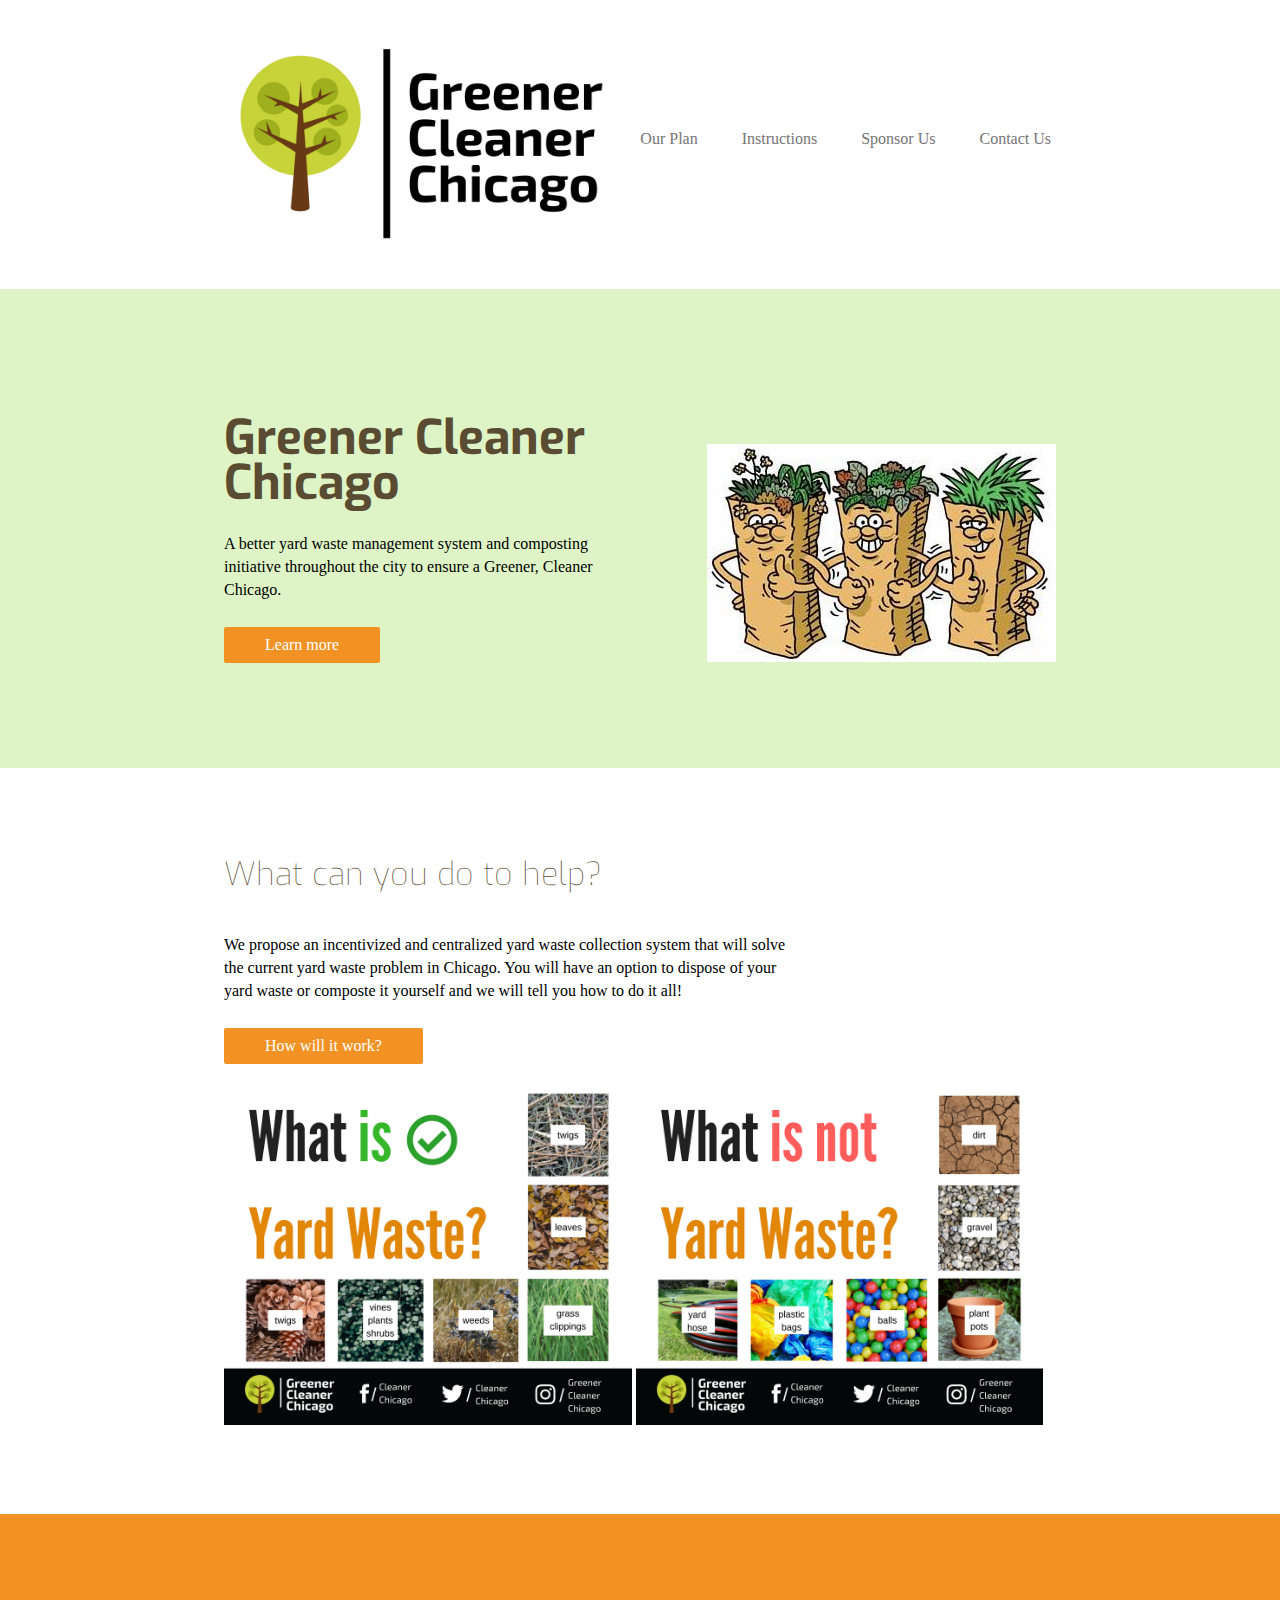
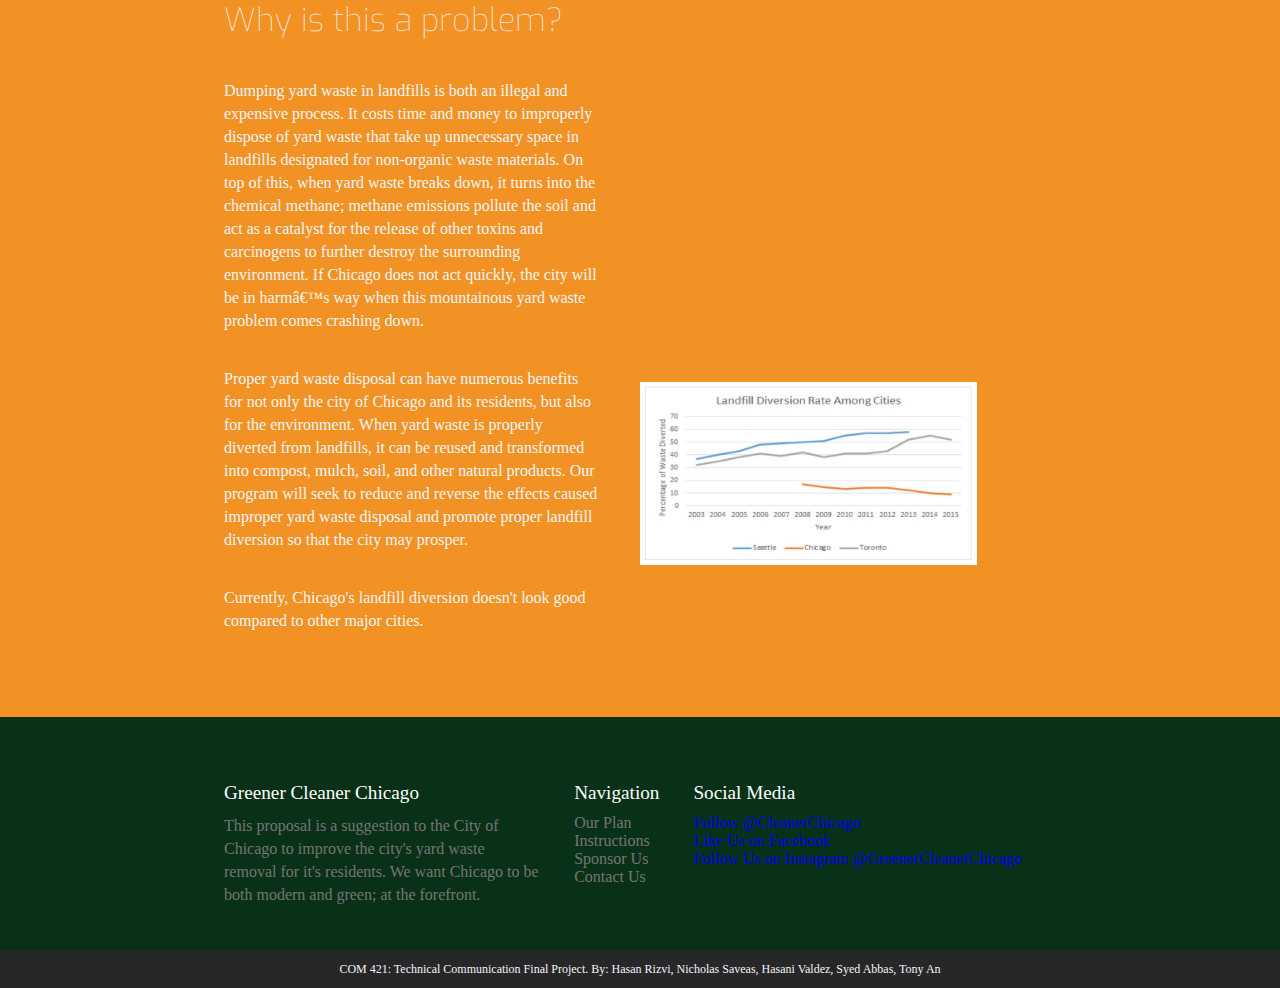
<file: index.html>
<!DOCTYPE html>
<html lang="en" charset="utf-8">
<head>
    
  <title>Greener Cleaner Chicago</title>
  <link rel="shortcut icon" type="image/x-icon" href="favicon.ico" />
    
  
  <link rel = "stylesheet" type = "text/css" href = "css/layout.css" />
  <link href="https://fonts.googleapis.com/css?family=Exo:400,700,800,900" rel="stylesheet">


  <meta name="viewport" content="width=device-width, initial-scale=1.0">

</head>
<body>
  <div class="container">
    <header>
      <a href="index.html"><img id="logo" alt="Logo" src="assets/logo_trimmed.png"></a>
      <nav>
        <ul class="horizontalList">
          <li class="inactive"><a href="plan.html">Our Plan</a></li>
          <li class="inactive"><a href="instructions.html">Instructions</a></li>
          <li class="inactive"><a href="sponsor.html">Sponsor Us</a></li>
          <li class="inactive last"><a href="contact.html">Contact Us</a></li>
        </ul>
      </nav>
    </header>

    <section id="plan">
      <div id="planText">
      <h1><strong>Greener Cleaner Chicago</strong></h1>
      <p>A better yard waste management system and composting initiative throughout the city to ensure a Greener, Cleaner Chicago. </p>
      <a href="plan.html" class="solidButton">Learn more</a>
      </div>
      <div id="planImage">
      <img id="bin" alt="random photo" src="assets/meh.jpg">
      </div>
    </section>

    <section id="instructions">
      <h2>What can you do to help?</h2>
      <p>
          We propose an incentivized and centralized yard waste collection system that will solve the current yard waste problem in Chicago.
          You will have an option to dispose of your yard waste or composte it yourself and we will tell you how to do it all!
      </p>
      <br>
      <a href="instructions.html" class="solidButton">How will it work?</a>
      
    <div class="yesno">
        <img class="yes" src="assets/yes.png" alt="What is Yard Waste">
        <img class="no" src="assets/no.png" alt="What is not Yard Waste">
    </div>

    </section>

    <section id="why">
        <div class="whyText">    
            <h2>Why is this a problem?</h2>
            <p>
                Dumping yard waste in landfills is both an illegal and expensive process. It costs time and money to improperly dispose
                of yard waste that take up unnecessary space in landfills designated for non-organic waste materials. 
                On top of this, when yard waste breaks down, it turns into the chemical methane; methane emissions pollute the soil and 
                act as a catalyst for the release of other toxins and carcinogens to further destroy the surrounding environment. 
                If Chicago does not act quickly, the city will be in harm’s way when this mountainous yard waste problem comes crashing down.
            </p>
                <p>Proper yard waste disposal can have numerous benefits for not only the city of Chicago and its residents, but also for the environment. 
                        When yard waste is properly diverted from landfills, it can be reused and transformed into compost, mulch, soil, 
                        and other natural products. Our program will seek to reduce and reverse the effects caused improper yard waste disposal 
                        and promote proper landfill diversion so that the city may prosper. </p> 
                        
            <p>Currently, Chicago's landfill diversion doesn't look good compared to other major cities.</p>
        </div>
        <div class="whygraphic">
            <img src="assets/diversion.JPG" alt="Chicago landfill diversion compared to othter cities">    
        </div>    
    </section>

    <footer>
    <div id="links">
      <div id="missionStatement">
        <h3>Greener Cleaner Chicago</h3>
        <p>
            This proposal is a suggestion to the City of Chicago to improve the city's yard waste removal for it's residents.
            We want Chicago to be both modern and green; at the forefront.
        </p>
      </div>
      <nav id="footerNavigation">
        <h3>Navigation</h3>
        <ul>
          <li class="inactive"><a href="plan.html">Our Plan</a></li>
          <li class="inactive"><a href="instructions.html">Instructions</a></li>
          <li class="inactive"><a href="sponsor.html">Sponsor Us</a></li>
          <li class="inactive"><a href="contact.html">Contact Us</a></li>
        </ul>
      </nav>
      <nav id="socialMedia">
        <h3>Social Media</h3>
        <ul>
          <li><a href="https://twitter.com/CleanerChicago" >Follow @CleanerChicago</a></li>
          <li><a href="https://fb.com/CleanerChicago">Like Us on Facebook</a></li>
          <li><a href="https://instagram.com/GreenerCleanerChicago">Follow Us on Instagram @GreenerCleanerChicago</a></li>
          </ul>
      </nav>

    </div>
      <div id="credits">
        <p>COM 421: Technical Communication Final Project. By: Hasan Rizvi, Nicholas Saveas, Hasani Valdez, Syed Abbas, Tony An</p>
      </div>
    </footer>
  </div>
</body>
</html>
</file>
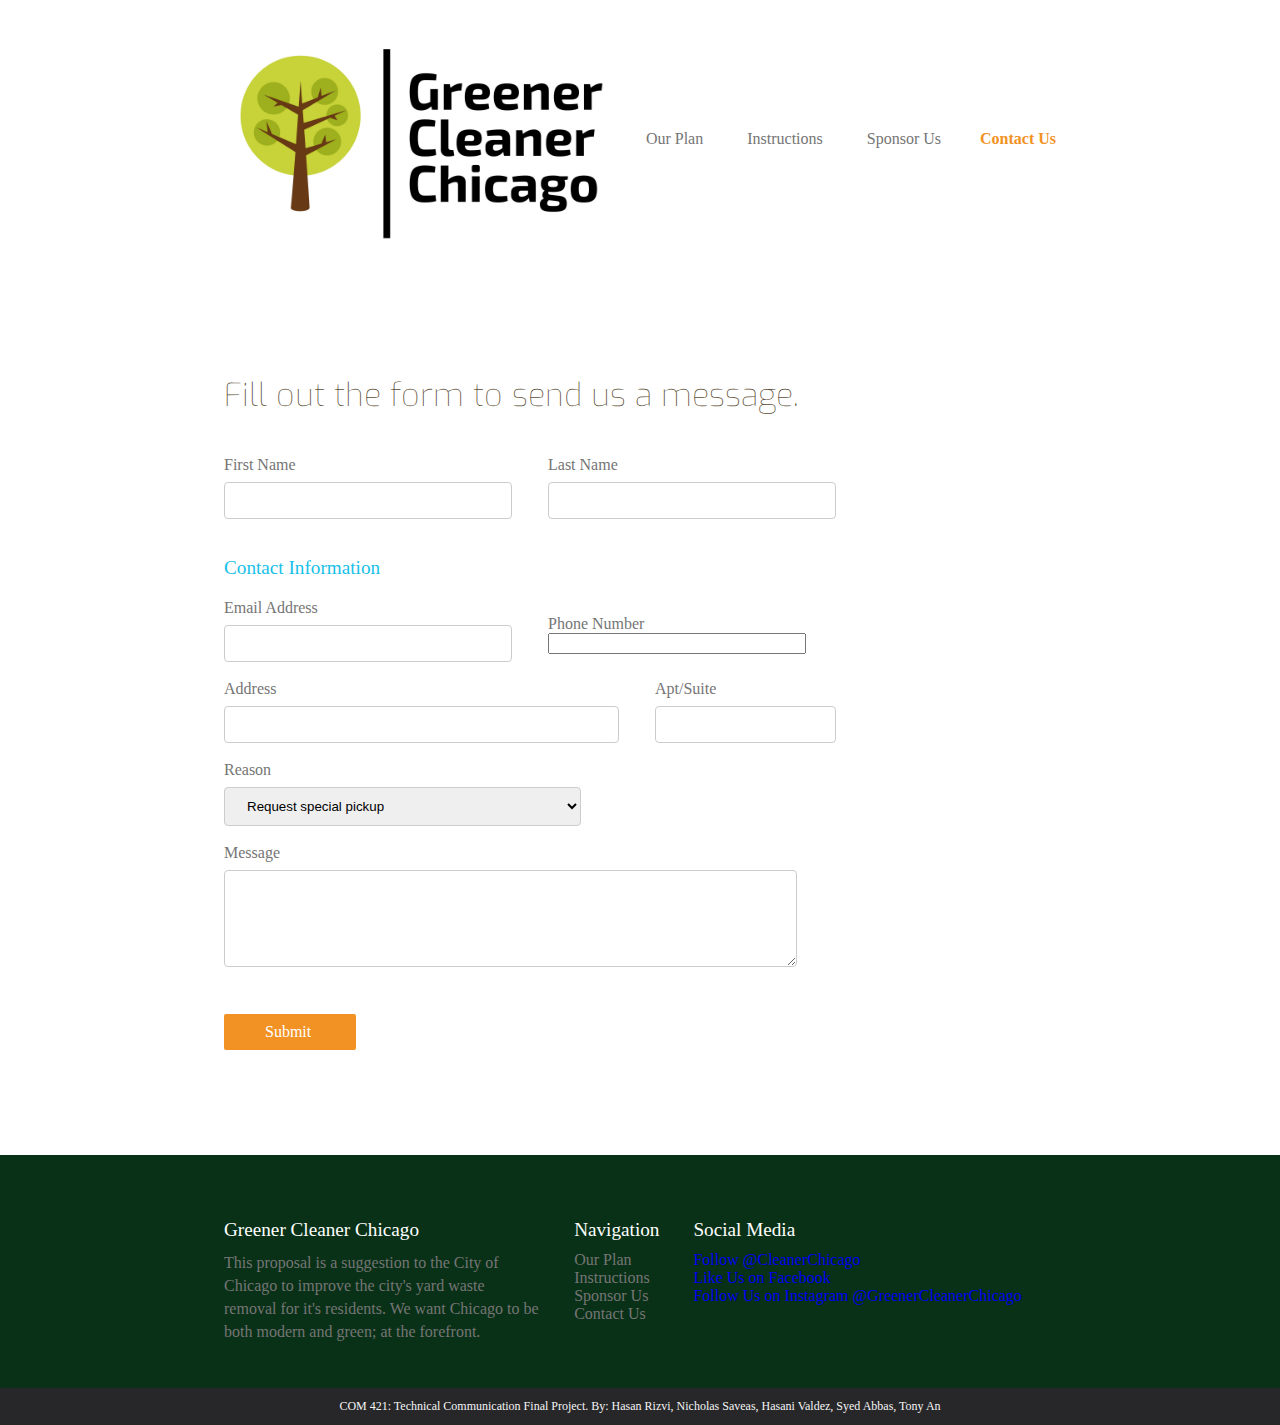
<file: contact.html>
<!DOCTYPE html>
<html lang="en" charset="utf-8">
<head>
    
  <title>Greener Cleaner Chicago</title>
  <link rel="shortcut icon" type="image/x-icon" href="favicon.ico" />
    
  
  <link rel = "stylesheet" type = "text/css" href = "css/layout.css" />
  <link href="https://fonts.googleapis.com/css?family=Exo:400,700,800,900" rel="stylesheet">


  <meta name="viewport" content="width=device-width, initial-scale=1.0">

</head>
<body>
  <div class="container">
    <header>
      <a href="index.html"><img id="logo" alt="Logo" src="assets/logo_trimmed.png"></a>
      <nav>
        <ul class="horizontalList">
          <li class="inactive"><a href="plan.html">Our Plan</a></li>
          <li class="inactive"><a href="instructions.html">Instructions</a></li>
          <li class="inactive"><a href="sponsor.html">Sponsor Us</a></li>
          <li class="active last"><a href="contact.html">Contact Us</a></li>
        </ul>
      </nav>
    </header>

    <section id="ticketForm">
            <h2>Fill out the form to send us a message.</h2>
            <form>
            <div>
                <label>First Name</label>
                <input type="text" class="mediumInput">
            </div>
            <div>
                <label>Last Name</label>
                <input type="text" class="mediumInput">
            </div>
        
            <h3>Contact Information</h3>
            <div>
                <label>Email Address</label>
                <input type="text" class="mediumInput">
            </div>
            <div>
                <label>Phone Number</label>
                <input type="number" class="mediumInput">
            </div>
            <div>
                <label>Address</label>
                <input type="text" class="largeInput">
            </div>
            <div>
                <label>Apt/Suite</label>
                <input type="text" class="smallInput">
            </div>
            <div>
              <label>Reason</label>
              <select class="largeInput">
                <option>Request special pickup</option>
                <option>Feedback</option>
                <option>Complaint</option>
                <option>Inquiry</option>
                <option>Other</option>
              </select>
          </div>
            <div>
              <label>Message</label>
              <textarea rows="5">
              </textarea>
            </div>
              <a href="#" class="solidButton">Submit</a>
          </form>
          </section>

    <footer>
            <div id="links">
              <div id="missionStatement">
                <h3>Greener Cleaner Chicago</h3>
                <p>
                    This proposal is a suggestion to the City of Chicago to improve the city's yard waste removal for it's residents.
                    We want Chicago to be both modern and green; at the forefront.
                </p>
              </div>
              <nav id="footerNavigation">
                <h3>Navigation</h3>
                <ul>
                  <li class="inactive"><a href="plan.html">Our Plan</a></li>
                  <li class="inactive"><a href="instructions.html">Instructions</a></li>
                  <li class="inactive"><a href="sponsor.html">Sponsor Us</a></li>
                  <li class="inactive"><a href="contact.html">Contact Us</a></li>
                </ul>
              </nav>
              <nav id="socialMedia">
                <h3>Social Media</h3>
                <ul>
                  <li><a href="https://twitter.com/CleanerChicago" >Follow @CleanerChicago</a></li>
                  <li><a href="https://fb.com/CleanerChicago">Like Us on Facebook</a></li>
                  <li><a href="https://instagram.com/GreenerCleanerChicago">Follow Us on Instagram @GreenerCleanerChicago</a></li>
                  </ul>
              </nav>
        
            </div>
              <div id="credits">
                <p>COM 421: Technical Communication Final Project. By: Hasan Rizvi, Nicholas Saveas, Hasani Valdez, Syed Abbas, Tony An</p>
              </div>
            </footer>
          </div>
        </body>
        </html>
</file>
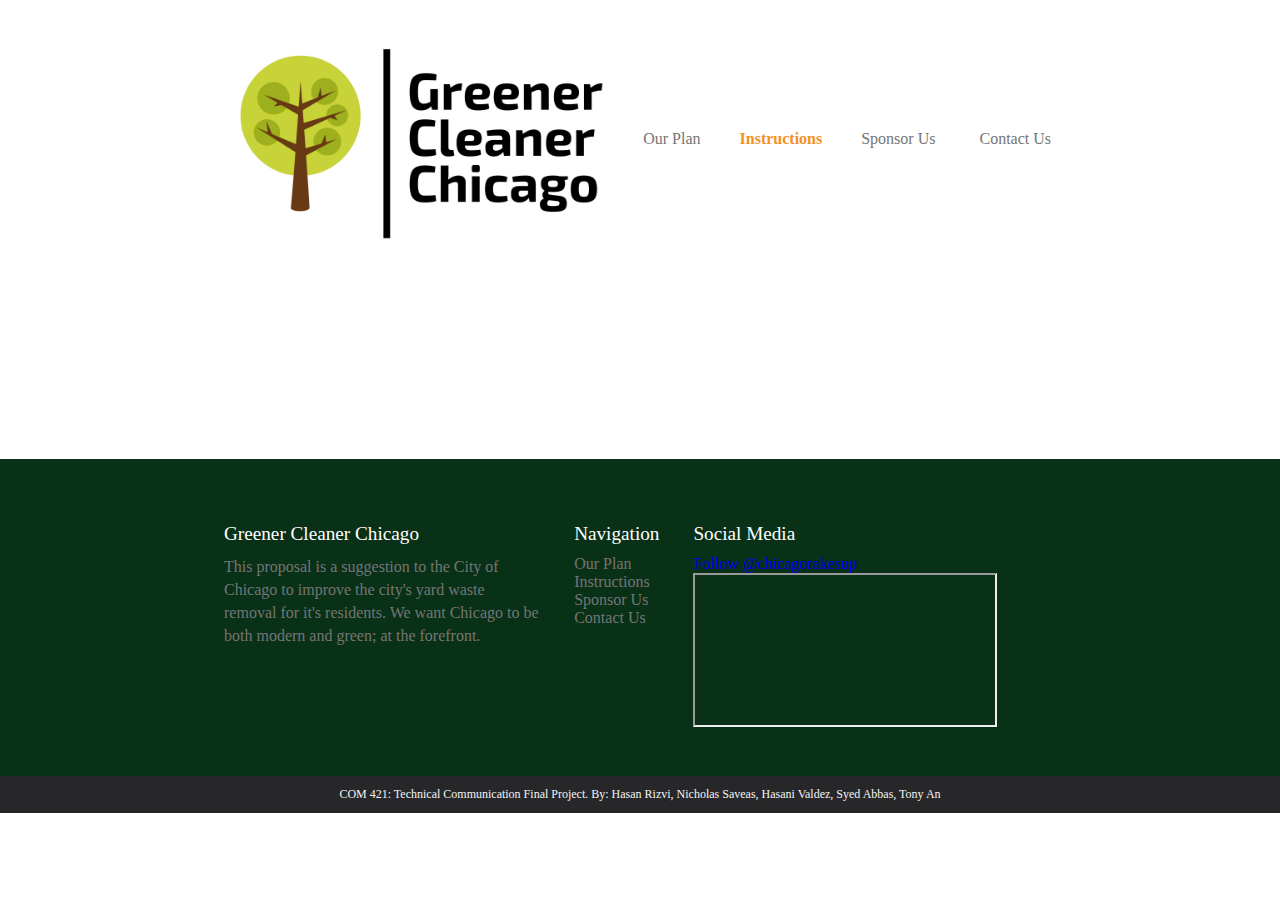
<file: instructions.html>
<!DOCTYPE html>
<html lang="en" charset="utf-8">
<head>
    
  <title>Greener Cleaner Chicago</title>
  <link rel="shortcut icon" type="image/x-icon" href="favicon.ico" />
    
  
  <link rel = "stylesheet" type = "text/css" href = "css/layout.css" />
  <link href="https://fonts.googleapis.com/css?family=Exo:400,700,800,900" rel="stylesheet">


  <meta name="viewport" content="width=device-width, initial-scale=1.0">

</head>
<body>
  <div class="container">
    <header>
      <a href="index.html"><img id="logo" alt="Logo" src="assets/logo_trimmed.png"></a>
      <nav>
        <ul class="horizontalList">
          <li class="inactive"><a href="plan.html">Our Plan</a></li>
          <li class="active"><a href="instructions.html">Instructions</a></li>
          <li class="inactive"><a href="sponsor.html">Sponsor Us</a></li>
          <li class="inactive last"><a href="contact.html">Contact Us</a></li>
        </ul>
      </nav>
    </header>

    <section id="">
        <!-- TO DO -->
    </section>

    <footer>
    <div id="links">
      <div id="missionStatement">
        <h3>Greener Cleaner Chicago</h3>
        <p>
            This proposal is a suggestion to the City of Chicago to improve the city's yard waste removal for it's residents.
            We want Chicago to be both modern and green; at the forefront.
        </p>
      </div>
      <nav id="footerNavigation">
        <h3>Navigation</h3>
        <ul>
          <li class="inactive"><a href="plan.html">Our Plan</a></li>
          <li class="inactive"><a href="instructions.html">Instructions</a></li>
          <li class="inactive"><a href="sponsor.html">Sponsor Us</a></li>
          <li class="inactive"><a href="contact.html">Contact Us</a></li>
        </ul>
      </nav>
      <nav id="socialMedia">
        <h3>Social Media</h3>
        <ul>
          <li><a href="https://twitter.com/chicagorakesup?ref_src=twsrc%5Etfw" class="twitter-follow-button" data-show-count="false">Follow @chicagorakesup</a></li>
          <li><iframe id="fblike" src="https://www.facebook.com/plugins/like.php?href=https%3A%2F%2Fwww.facebook.com%2Fchicagorakesup%2F&width=106&layout=button_count&action=like&size=small&show_faces=true&share=true&height=46&appId"></iframe></li>
          </ul>
      </nav>

    </div>
      <div id="credits">
        <p>COM 421: Technical Communication Final Project. By: Hasan Rizvi, Nicholas Saveas, Hasani Valdez, Syed Abbas, Tony An</p>
      </div>
    </footer>
  </div>
</body>
</html>
</file>
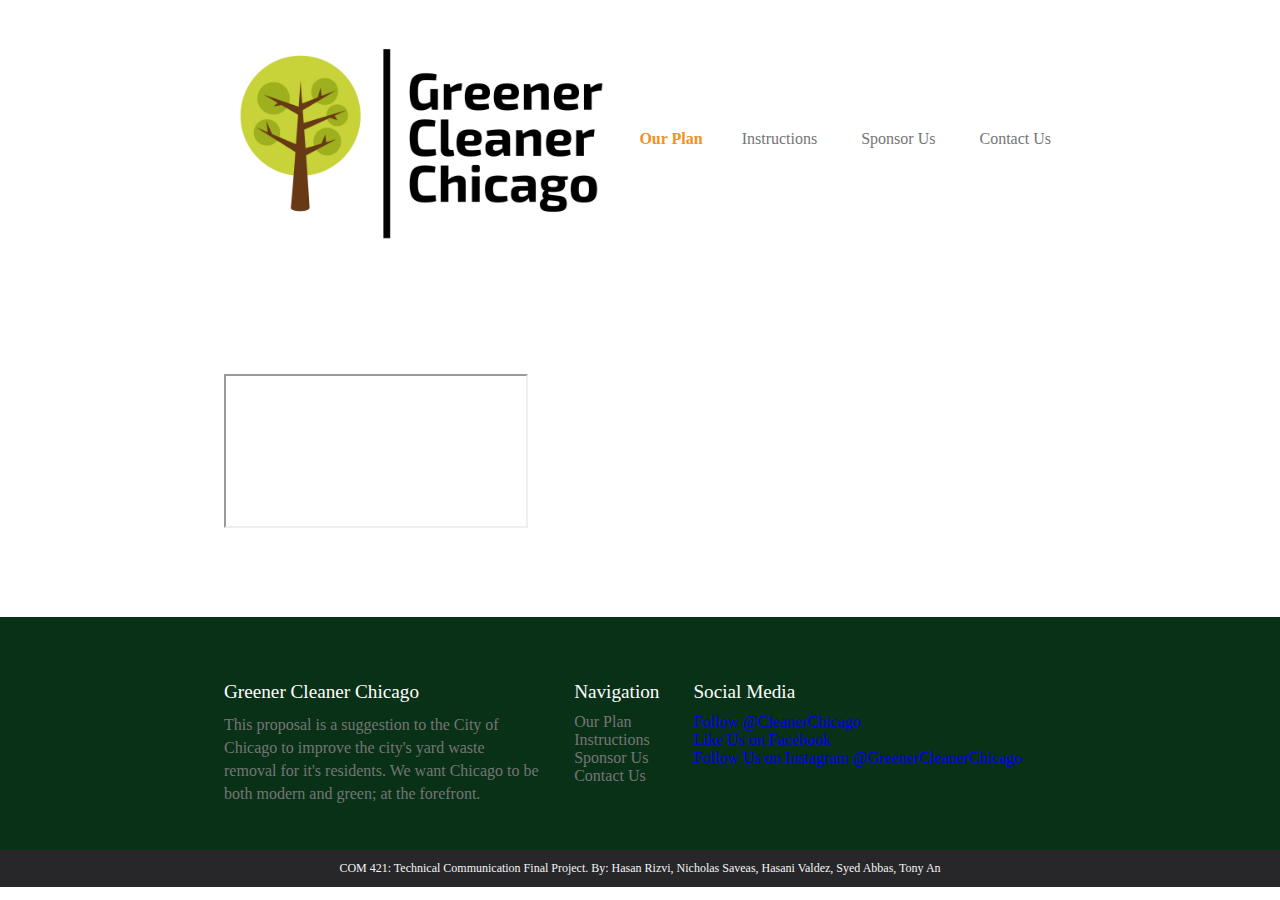
<file: plan.html>
<!DOCTYPE html>
<html lang="en" charset="utf-8">
<head>
    
  <title>Greener Cleaner Chicago</title>
  <link rel="shortcut icon" type="image/x-icon" href="favicon.ico" />
    
  
  <link rel = "stylesheet" type = "text/css" href = "css/layout.css" />
  <link href="https://fonts.googleapis.com/css?family=Exo:400,700,800,900" rel="stylesheet">


  <meta name="viewport" content="width=device-width, initial-scale=1.0">

</head>
<body>
  <div class="container">
    <header>
      <a href="index.html"><img id="logo" alt="Logo" src="assets/logo_trimmed.png"></a>
      <nav>
        <ul class="horizontalList">
          <li class="active"><a href="plan.html">Our Plan</a></li>
          <li class="inactive"><a href="instructions.html">Instructions</a></li>
          <li class="inactive"><a href="sponsor.html">Sponsor Us</a></li>
          <li class="inactive last"><a href="contact.html">Contact Us</a></li>
        </ul>
      </nav>
    </header>

    <section id="thePlan">
            <iframe class="doc" src="https://docs.google.com/document/d/e/2PACX-1vRMSDLG1INzXWE8Kie05WJ-lZGojoNSh_zky9T0Q3vdFJ4EyKlx2c6dz_RuKRoYKJd5OJr1CkD9SUg6/pub?embedded=true"></iframe>
    </section>

    <footer>
            <div id="links">
              <div id="missionStatement">
                <h3>Greener Cleaner Chicago</h3>
                <p>
                    This proposal is a suggestion to the City of Chicago to improve the city's yard waste removal for it's residents.
                    We want Chicago to be both modern and green; at the forefront.
                </p>
              </div>
              <nav id="footerNavigation">
                <h3>Navigation</h3>
                <ul>
                  <li class="inactive"><a href="plan.html">Our Plan</a></li>
                  <li class="inactive"><a href="instructions.html">Instructions</a></li>
                  <li class="inactive"><a href="sponsor.html">Sponsor Us</a></li>
                  <li class="inactive"><a href="contact.html">Contact Us</a></li>
                </ul>
              </nav>
              <nav id="socialMedia">
                <h3>Social Media</h3>
                <ul>
                  <li><a href="https://twitter.com/CleanerChicago" >Follow @CleanerChicago</a></li>
                  <li><a href="https://fb.com/CleanerChicago">Like Us on Facebook</a></li>
                  <li><a href="https://instagram.com/GreenerCleanerChicago">Follow Us on Instagram @GreenerCleanerChicago</a></li>
                  </ul>
              </nav>
        
            </div>
              <div id="credits">
                <p>COM 421: Technical Communication Final Project. By: Hasan Rizvi, Nicholas Saveas, Hasani Valdez, Syed Abbas, Tony An</p>
              </div>
            </footer>
          </div>
        </body>
        </html>
</file>
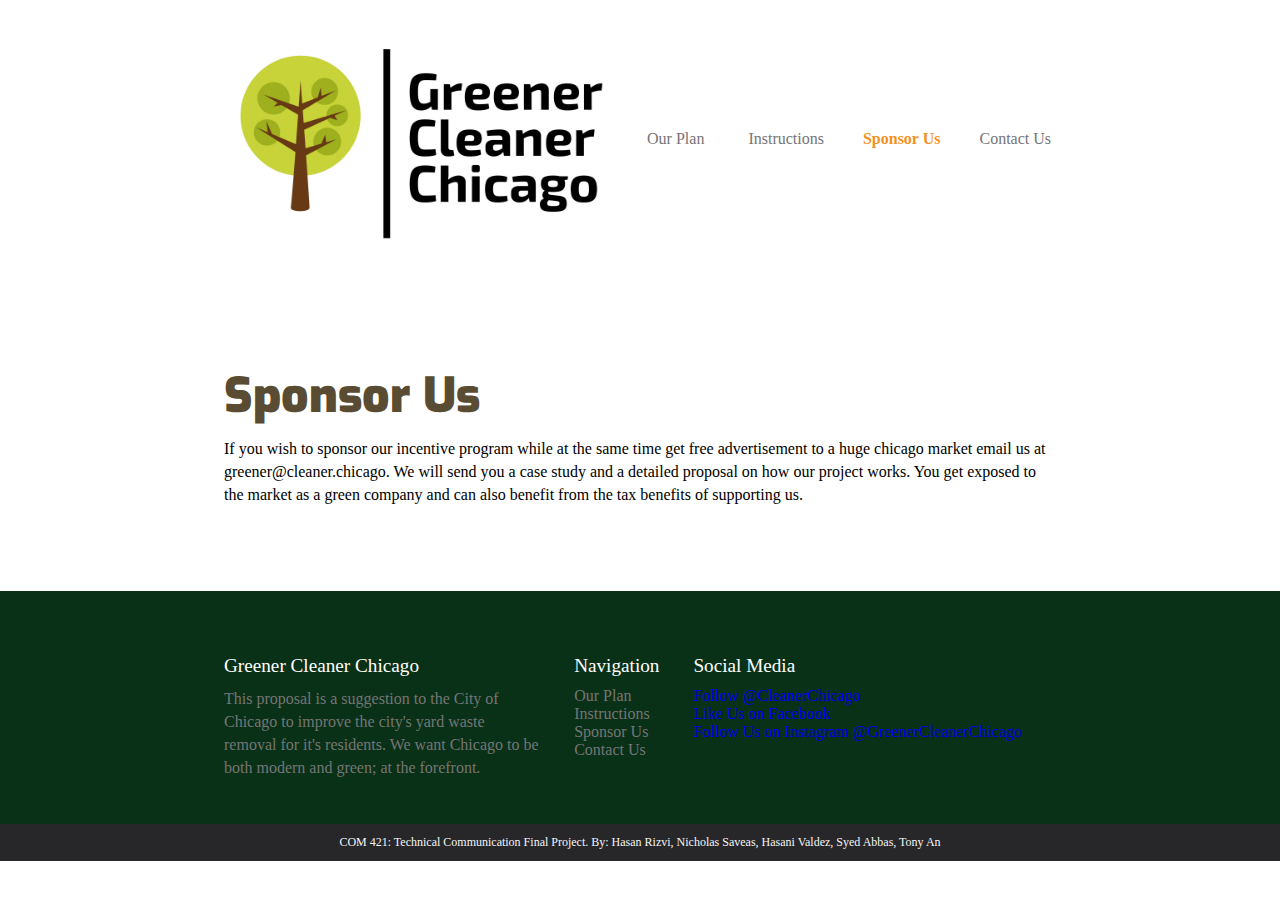
<file: sponsor.html>
<!DOCTYPE html>
<html lang="en" charset="utf-8">
<head>
    
  <title>Greener Cleaner Chicago</title>
  <link rel="shortcut icon" type="image/x-icon" href="favicon.ico" />
    
  
  <link rel = "stylesheet" type = "text/css" href = "css/layout.css" />
  <link href="https://fonts.googleapis.com/css?family=Exo:400,700,800,900" rel="stylesheet">


  <meta name="viewport" content="width=device-width, initial-scale=1.0">

</head>
<body>
  <div class="container">
    <header>
      <a href="index.html"><img id="logo" alt="Logo" src="assets/logo_trimmed.png"></a>
      <nav>
        <ul class="horizontalList">
          <li class="inactive"><a href="plan.html">Our Plan</a></li>
          <li class="inactive"><a href="instructions.html">Instructions</a></li>
          <li class="active"><a href="sponsor.html">Sponsor Us</a></li>
          <li class="inactive last"><a href="contact.html">Contact Us</a></li>
        </ul>
      </nav>
    </header>

    <section id="sponsor">
        <h1>Sponsor Us</h1>
        <br>
        <p> If you wish to sponsor our incentive program while at the same time get free advertisement to a huge chicago market email us at greener@cleaner.chicago. 
            We will send you a case study and a detailed proposal on how our project works. You get exposed to the market as a green company and can also benefit from the tax benefits of supporting us. </p>   
    </section>

    <footer>
            <div id="links">
              <div id="missionStatement">
                <h3>Greener Cleaner Chicago</h3>
                <p>
                    This proposal is a suggestion to the City of Chicago to improve the city's yard waste removal for it's residents.
                    We want Chicago to be both modern and green; at the forefront.
                </p>
              </div>
              <nav id="footerNavigation">
                <h3>Navigation</h3>
                <ul>
                  <li class="inactive"><a href="plan.html">Our Plan</a></li>
                  <li class="inactive"><a href="instructions.html">Instructions</a></li>
                  <li class="inactive"><a href="sponsor.html">Sponsor Us</a></li>
                  <li class="inactive"><a href="contact.html">Contact Us</a></li>
                </ul>
              </nav>
              <nav id="socialMedia">
                <h3>Social Media</h3>
                <ul>
                  <li><a href="https://twitter.com/CleanerChicago" >Follow @CleanerChicago</a></li>
                  <li><a href="https://fb.com/CleanerChicago">Like Us on Facebook</a></li>
                  <li><a href="https://instagram.com/GreenerCleanerChicago">Follow Us on Instagram @GreenerCleanerChicago</a></li>
                  </ul>
              </nav>
        
            </div>
              <div id="credits">
                <p>COM 421: Technical Communication Final Project. By: Hasan Rizvi, Nicholas Saveas, Hasani Valdez, Syed Abbas, Tony An</p>
              </div>
            </footer>
          </div>
        </body>
        </html>
</file>
<file: css/layout.css>
body, header, nav, ul, li, h1, h2, p, nav, hr, a{
    margin: 0px;
    padding: 0px;
  }

  html{
    font-size: 1em;
    height: 100%;
  }
  
  body{
    height: 100%;
    width: 100%;
    position: relative;
    background: white;}
  
  
  header, section, footer > *{
    padding-right: 17.5%;
    padding-left: 17.5%;
  }
  
  @media screen and (max-width:1000px) {
    header, section, footer > *{
      padding-right: 10%;
      padding-left: 10%;
    }

    #logo {
        max-width: 170px !important; 
    }

    header nav {
        margin-top :40px !important;
    }
  }
  
  a{
      text-decoration: none;
      font-family: Calibri;
      font-weight: normal;
        font-size: 1em;
  }

  ul{
    list-style-type: none;
  }

  #logo{
    background: white;
    cursor: pointer;
    max-width: 400px; 
  }

  header{
    padding-top:30px;
    padding-bottom:30px;
  }

  header img{
    display: inline-block;
  }

  header nav{
    display: inline-block;
    vertical-align: top;
    margin-top :100px;
    float: right;
  }
  
  .horizontalList li{
    display: inline-block;
    list-style-type: none;
    padding-right:30px;
  }

  .horizontalList .last {
    padding-right: 0px !important; 
  } 
  
  .horizontalList .inactive a{
    color: #757575;
    padding: 5px 5px 5px 5px;

  }
  
  
  .horizontalList .inactive a:hover{
  color:#F29224;
  font-weight: bold;
  padding: 5px 5px 5px 5px;
  border:1px solid #F29224;
  }
  
  .horizontalList .active a{
    color: #F29224;
    font-weight: bold;
  }
  
  .borderButton{
    padding: 8px 40px 8px 40px;
    border-radius: 2px;
    border: 1px solid #fd1c2d;
    color: #fd1c2d;
    cursor: pointer;
  }
  
  .borderButton:hover{
    background-color: #fd1c2d;
    color:white;
  }
  
  .solidButton{
    padding: 9px 41px 9px 41px;
    border-radius: 2px;
    background: #F29224;
    color: white;
    cursor: pointer;
    display: block;
    margin-bottom: 20px;
  }
  
  h1{
    color:#594C32;
    font-size: 3em;
    line-height: 45px;
    font-family: 'Exo', sans-serif;
    font-weight: 900;
  }
  h2{
    color: #594C32;
    font-size: 2em;
    font-family: 'Exo', sans-serif;
    font-weight: 100;
    margin-bottom:3px;
  }
  
  p{
    color: black;
    font-size: 1em;
    text-decoration: none;
    font-family: Calibri;
    font-weight: 300;
    display: inline-block;
    line-height: 23px;
  }
  
  section{
    padding-top:85px;
    padding-bottom:85px;
  }
  #plan{
    /* background-image: url("../assets/leaves.png"); */
    background-size:cover;
    background-color: #DEF4C6;
  }
  #plan div{
    display: inline-block;
  }
  #planText{
    margin-top:5%;
    max-width: 375px;
  }
  #planImage{
    float: right;
  }
  
  #planImage img{
      margin-top: 20%;
    width:100%;
    height:auto;
  }
  
  #plan p{
    margin-top: 26px;
  }
  #plan a{
    margin-top: 26px;
    display: inline-block;
  }
  
  #instructions{
    clear:both;
    
  }

  #instructions p {
      margin: 35px 0px 0px 0px;
      max-width: 70%;
   }

  #instructions a{
    margin-top: 26px;
    display: inline-block;
  }

  .graySection{
    background: #e8e8e8;
  }
  
  .yesno img {
    width: 49%;
    height: auto;
   
  }

  .no {
    display: inline-block;
  }



#why {
   background: #F29224; 
}  

#why div{
    display: inline-block;
    max-width: 45%;
  }

#why h2 {
    color: whitesmoke;

}

  #why p  {
      color: whitesmoke;
  vertical-align: top;
  margin-top: 35px;
  }
  #whygraphic{
   
    width: 45%
  }

  
  #why img{
width: 90%;
margin-left: 10%; 

  }
  strong{
    font-weight: bold;
  }
  
  .missionStatement h3 {
    font-family: 'Exo', sans-serif !important;
  }

  #credits{
    background-color: #27272a;
    padding-top:7px;
    padding-bottom:7px;
    text-align: center;
  }
  
  #credits p{
    font-size: 0.75em;
    color: whitesmoke;
  }
  
  #links{
    padding-top:45px;
    padding-bottom:45px;
    background-color: rgb(9, 49, 23);
  }
  
  #links > *{
    display: inline-block;
    vertical-align: top;
    margin-right: 30px;
  }
  
  #links p{
    color: #757575;
  }
  
  
  h3{
    color: white;
    font-size: 1.20em;
    font-family: Calibri;
    font-weight: 100;
    margin-bottom: 10px;
  }
  
  #fileTicket .solidButton{
    background-color: #fd1c2d;
  }
  
  #missionStatement{
    width:38%;
  }
  
  #footerNavigation .inactive a{
      color: #757575;
  }
  
  #footerNavigation .active a{
      color: white;
  }
  
  #footerNavigation .inactive a:hover{
      color: white;
  }
  
  .sticktobottom{
      position: absolute;
      bottom:0;
      left: 0;
      right:0;
  }
  form{
  width: 80%;
  margin-top: 30px;
  }
  
  form div{
  display: inline-block;
  margin-right: 32px;
  margin-top: 10px;
  }
  
  .mediumInput{
    width: 250px;
  }
  .smallInput{
  width:143px;
  }
  .largeInput{
  width:357px;
  }
  
  form h3{
    color: #16c0e8;
    margin-top: 30px;
    margin-bottom: 10px;
  }
  textarea{
    width: 535px;
      padding: 10px 18px;
      margin: 8px 0;
       border: 1px solid #ccc;
       border-radius: 4px;
  }
  input[type=text]{
    padding: 10px 18px;
    margin: 8px 0;
     border: 1px solid #ccc;
     border-radius: 4px;
  }
  option{
    color: #757575;
    font-size: 1em;
    text-decoration: none;
    font-family: Calibri;
    font-weight: 300;
    display: inline-block;
  }
  select{
    padding: 10px 18px;
    margin: 8px 0;
     border: 1px solid #ccc;
     border-radius: 4px;
  }
  label{
    color: #757575;
    font-size: 1em;
    text-decoration: none;
    font-family: Calibri;
    font-weight: 300;
    display: inline-block;
  }
  form .solidButton{
    width:50px;
    margin-top: 35px;
  }
  input, label, textarea {
      display:block;
  }
  
  #how h3{
    margin-bottom: 3px;
    margin-top:35px;
    font-weight: bold;
  }
  
  #conclusion .solidButton{
    margin-top:18px;
    width: 210px;
  }
  .chart{
    margin-top:25px;
  }
  
  .chartLabel{
  font-style: italic;
  margin-bottom: 10px;
  }
  
  #sponserlogo{
    margin-bottom:30px;
  }
  
  #sponser .solidButton{
    margin-top:36px;
    width: 120px;
    background: #fd1c2d;
  }
</file>
